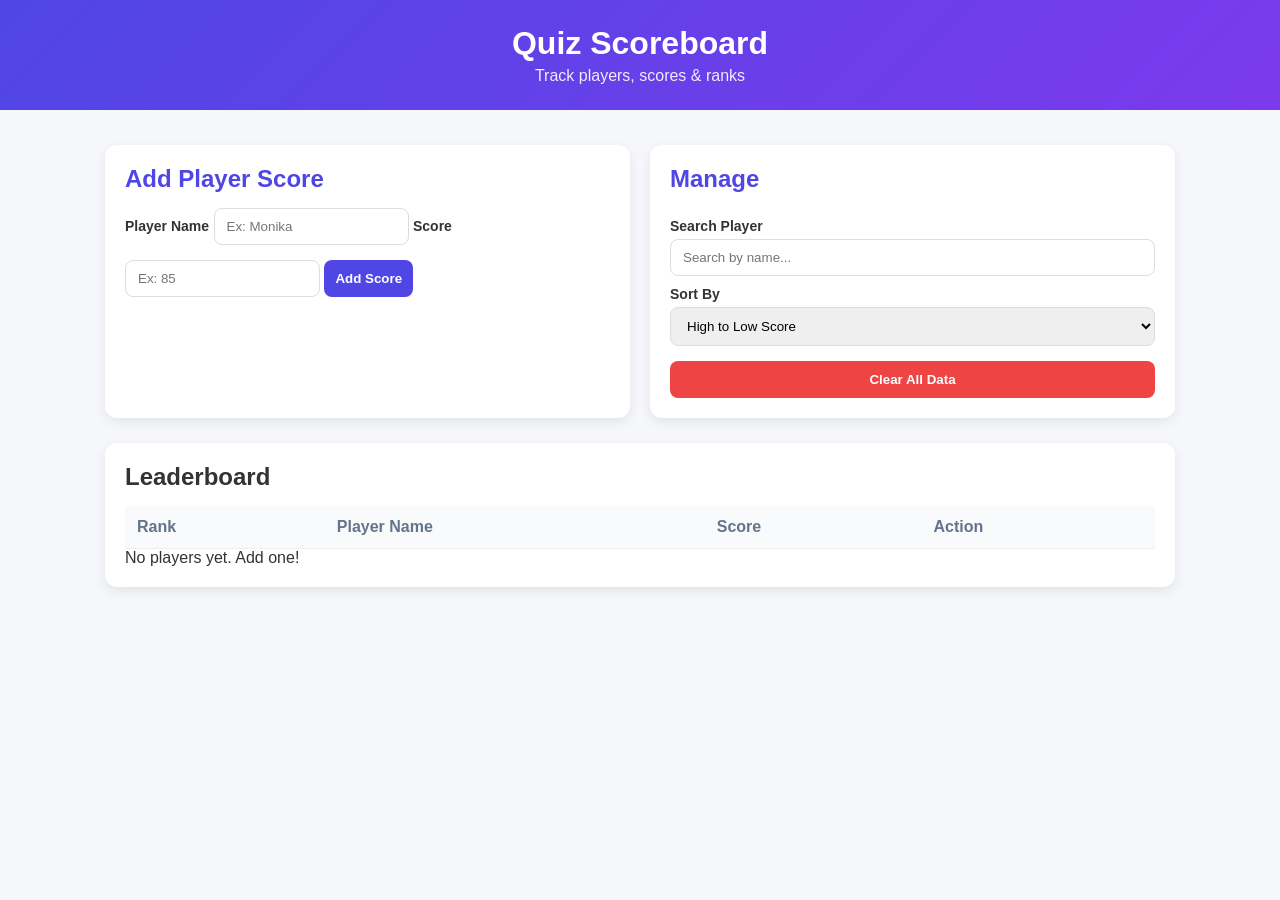
<file: index.html>
<!DOCTYPE html>
<html lang="en">
<head>
    <meta charset="UTF-8">
    <meta name="viewport" content="width=device-width, initial-scale=1.0">
    <title>Quiz Scoreboard - Monika</title>
    <link rel="stylesheet" href="style.css">
</head>
<body>
    <header>
        <h1>Quiz Scoreboard</h1>
        <p>Track players, scores & ranks</p>
    </header>

    <main>
        <section class="controls-grid">
            <!-- Add Form -->
            <div class="card form-card">
                <h2>Add Player Score</h2>
                <form id="scoreForm">
                    <label for="playerName">Player Name</label>
                    <input type="text" id="playerName" placeholder="Ex: Monika" required>
                    
                    <label for="playerScore">Score</label>
                    <input type="number" id="playerScore" placeholder="Ex: 85" min="0" required>
                    
                    <button type="submit">Add Score</button>
                </form>
            </div>

            <div class="card filter-card">
                <h2>Manage</h2>
                <label for="searchPlayer">Search Player</label>
                <input type="text" id="searchPlayer" placeholder="Search by name...">
                
                <label for="sortOption">Sort By</label>
                <select id="sortOption">
                    <option value="high">High to Low Score</option>
                    <option value="low">Low to High Score</option>
                    <option value="name">Name A-Z</option>
                </select>
                <button id="clearBtn" class="secondary">Clear All Data</button>
            </div>
        </section>

        <section class="board-section">
            <h2>Leaderboard</h2>
            <div class="table-container">
                <table>
                    <thead>
                        <tr>
                            <th>Rank</th>
                            <th>Player Name</th>
                            <th>Score</th>
                            <th>Action</th>
                        </tr>
                    </thead>
                    <tbody id="leaderboardBody">
                   
                    </tbody>
                </table>
                <p id="emptyMsg">No players yet. Add one!</p>
            </div>
        </section>
    </main>

    <script src="script.js"></script>
</body>
</html>
</file>
<file: style.css>
* { margin:0; padding:0; box-sizing:border-box; font-family: 'Segoe UI', sans-serif; }
body { background:#f5f7fb; color:#333; }
header { background: linear-gradient(135deg,#4f46e5,#7c3aed); color:white; padding:25px; text-align:center; }
header p { opacity:0.9; margin-top:5px; }


main { max-width:1100px; margin:20px auto; padding:15px; }
.controls-grid { display:grid; grid-template-columns: 1fr 1fr; gap:20px; margin-bottom:25px; }
.card { background:white; padding:20px; border-radius:12px; box-shadow:0 4px 12px rgba(0,0,0,0.08); display:flex; flex-direction:column; }
.card h2 { margin-bottom:15px; color:#4f46e5; }

label { font-weight:600; margin:10px 0 5px; font-size:14px; }
input, select { padding:10px 12px; border:1px solid #ddd; border-radius:8px; outline:none; transition:0.2s; }
input:focus, select:focus { border-color:#4f46e5; box-shadow:0 0 0 3px rgba(79,70,229,0.15); }

button { margin-top:15px; padding:11px; background:#4f46e5; color:white; border:none; border-radius:8px; font-weight:600; cursor:pointer; transition:0.2s; }
button:hover { background:#4338ca; transform:translateY(-1px); }
button:focus { outline:2px solid #a5b4fc; }
.secondary { background:#ef4444; }
.secondary:hover { background:#dc2626; }

.board-section { background:white; padding:20px; border-radius:12px; box-shadow:0 4px 12px rgba(0,0,0,0.08); }
.table-container { overflow-x:auto; }
table { width:100%; border-collapse:collapse; margin-top:15px; }
th, td { padding:12px; text-align:left; border-bottom:1px solid #eee; }
th { background:#f8fafc; color:#64748b; }
.rank-1 { background:#fef3c7; font-weight:bold; }
.delete-btn { background:#fee2e2; color:#ef4444; padding:6px 10px; border-radius:6px; border:none; cursor:pointer; }
.delete-btn:hover { background:#fecaca; }


@media (max-width:700px){
    .controls-grid { grid-template-columns:1fr; }
    header h1 { font-size:22px; }
    th, td { padding:8px; font-size:14px; }
}
</file>
